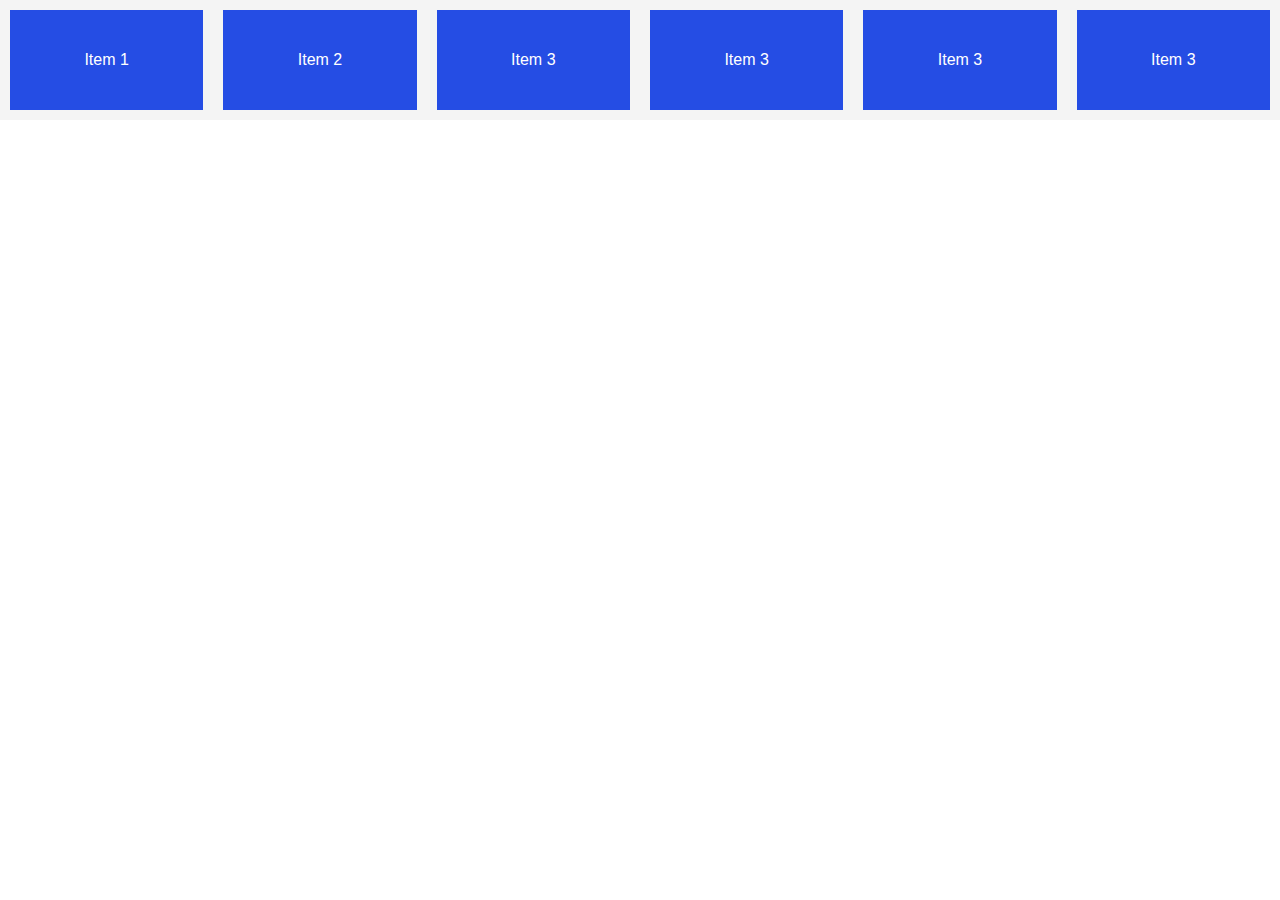
<file: learning/index.html>
<!DOCTYPE html>
<html lang="en">
<head>
  <meta charset="UTF-8">
  <meta http-equiv="X-UA-Compatible" content="IE=edge">
  <meta name="viewport" content="width=device-width, initial-scale=1.0">
  <title>Document</title>
  <link rel="stylesheet" href="style.css">
</head>
<body>
  <div class="flex-container">
    <div class="item">Item 1</div>
    <div class="item">Item 2</div>
    <div class="item">Item 3</div>
    <div class="item">Item 3</div>
    <div class="item">Item 3</div>
    <div class="item">Item 3</div>
    <!-- <div class="item">Item 3</div>
    <div class="item">Item 3</div>
    <div class="item">Item 3</div>
    <div class="item">Item 3</div>
    <div class="item">Item 3</div>
    <div class="item">Item 3</div>
    <div class="item">Item 3</div>
    <div class="item">Item 3</div>
    <div class="item">Item 3</div>
    <div class="item">Item 3</div>
    <div class="item">Item 3</div>
    <div class="item">Item 3</div> -->
  </div>
  <!-- <h3>Hello</h3> -->
</body>
</html>
</file>
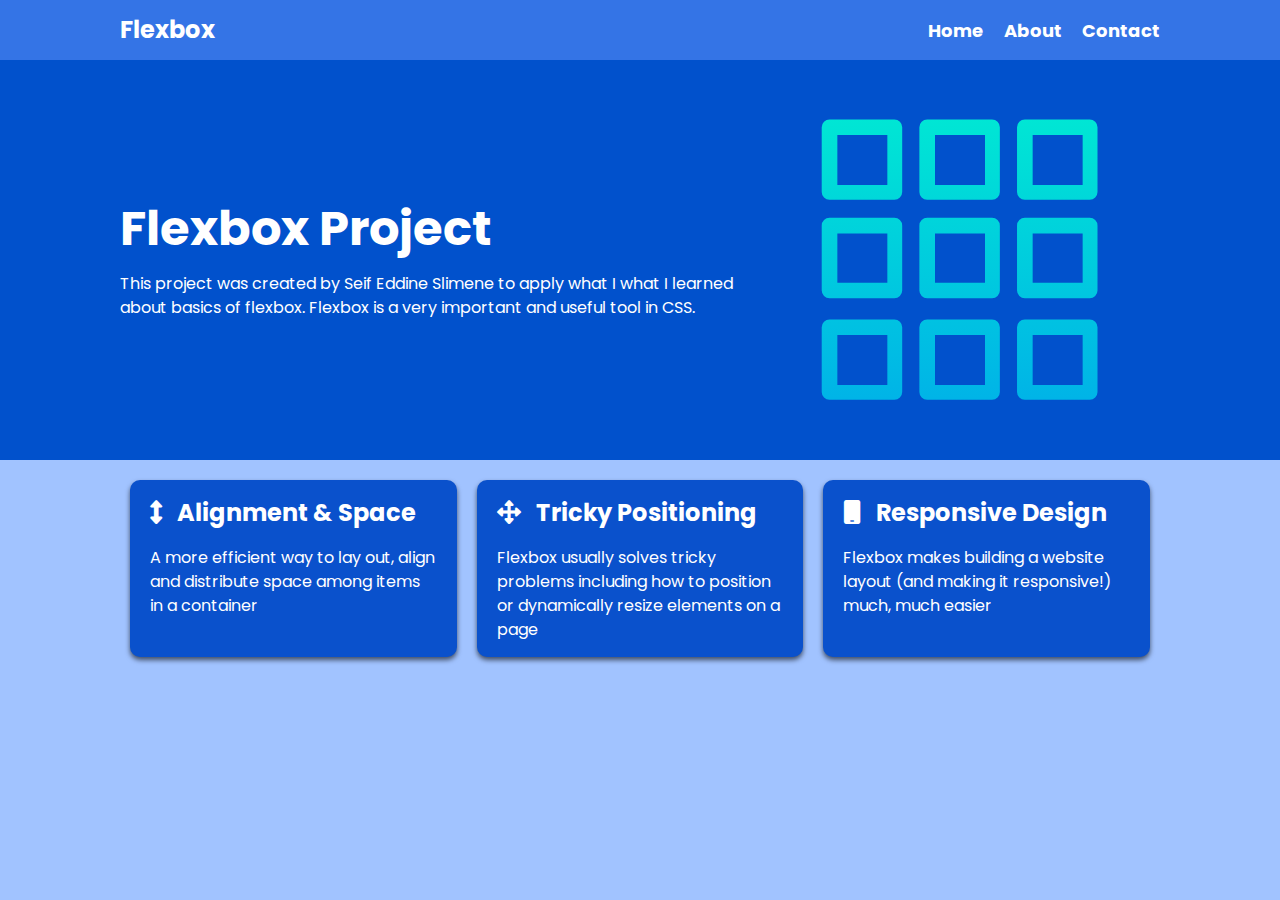
<file: project/index.html>
<!DOCTYPE html>
<html lang="en">
<head>
  <meta charset="UTF-8">
  <meta http-equiv="X-UA-Compatible" content="IE=edge">
  <meta name="viewport" content="width=device-width, initial-scale=1.0">
  <link rel="stylesheet" href="https://cdnjs.cloudflare.com/ajax/libs/font-awesome/6.0.0/css/all.min.css" integrity="sha512-9usAa10IRO0HhonpyAIVpjrylPvoDwiPUiKdWk5t3PyolY1cOd4DSE0Ga+ri4AuTroPR5aQvXU9xC6qOPnzFeg==" crossorigin="anonymous" referrerpolicy="no-referrer" />
  <link rel="stylesheet" href="style.css">
  <title>Flexbox Project</title>
</head>
<body>
  <nav class="navbar">
    <div class="container">
      <div class="logo">Flexbox</div>
      <ul class="nav">
        <li>
          <a href="#">Home</a>
        </li>
        <li>
          <a href="#">About</a>
        </li>
        <li>
          <a href="#">Contact</a>
        </li>
      </ul>
    </div>
  </nav>
  
  <header class="header">
    <div class="container">
      <div>
        <h1>
          Flexbox Project
        </h1>
        <p>
          This project was created by Seif Eddine Slimene to apply what I what I learned about
          basics of flexbox. Flexbox is a very important and useful tool in
          CSS.
        </p>
      </div>
      <img src="grid.svg" alt="">
    </div>
  </header>

  <section class="boxes">
    <div class="container">
      <div class="box">
        <h2>
          <i class="fas fa-arrows-alt-v"></i>
          Alignment & Space
        </h2>
        <p>
          A more efficient way to lay out, align and distribute space among
          items in a container
        </p>
      </div>
      <div class="box">
        <h2>
          <i class="fas fa-arrows-alt"></i>
          Tricky Positioning
        </h2>
        <p>
          Flexbox usually solves tricky problems including how to position or
          dynamically resize elements on a page
        </p>
      </div>
      <div class="box">
        <h2>
          <i class="fas fa-mobile"></i>
          Responsive Design
        </h2>
        <p>
          Flexbox makes building a website layout (and making it responsive!)
          much, much easier
        </p>
      </div>
    </div>
  </section>
</body>
</html>
</file>
<file: learning/style.css>
* {
  box-sizing: border-box;
  margin: 0;
  padding: 0;
}

body {
  font-family: Arial, Helvetica, sans-serif;
}

.flex-container {
  display: flex;
  background-color: #f4f4f4;
  /* flex-direction: column; */
  /* Always is on the main axis */
  /* justify-content: end; */
  /* height: 500px; */
  /* Always on the cross axis */
  /* align-items: start; */
  /* flex-wrap: wrap; */
}

/* .flex-container::after {
  content: '';
  clear: both;
  display: block;
} */

.item {
  /* flex: 1 0 100px; */
  /* width: 100px; */
  /* flex-basis: 300px; */
  /* flex-grow: 1; */
  flex: 1;
  height: 100px;
  background: #254de4;
  margin: 10px;
  color: #fff;
  /* float: left; */
  display: flex;
  justify-content: center;
  align-items: center;
}

.item:nth-of-type(1) {
  /* flex-shrink: 1; */
  /* flex-grow: 3; */
  /* flex-basis: 200px; */
  /* align-self: start; */
  /* order: 2; */
}

.item:nth-of-type(2) {
  /* flex-shrink: 2; */
  /* flex-grow: 1; */
  /* flex-basis: 200px; */
  /* align-self: center; */
  /* order: 1; */
}

.item:nth-of-type(3) {
  /* flex-shrink: 3; */
  /* flex-grow: 2; */
  /* align-self: end; */
  /* order: 3; */
}
</file>
<file: project/style.css>
@import url('https://fonts.googleapis.com/css2?family=Poppins:wght@400;700&display=swap');

* {
  box-sizing: border-box;
  margin: 0;
  padding: 0;
}

body {
  font-family: 'Poppins', sans-serif;
  font-size: 16px;
  line-height: 1.5;
  color: #333;
  background: #a1c3ff;
}

img {
  max-width: 100%;
}

h1, h2 {
  margin-bottom: 15px;
}

ul {
  list-style-type: none;
}

.container {
  max-width: 1100px;
  margin: 0 auto;
  padding: 0 30px;
}

.navbar {
  background: #3474e6;
  color: #fff;
  height: 60px;
}

.navbar .logo {
  font-size: x-large;
  font-weight: bold;
}

.navbar a {
  text-decoration: none;
  color: #fff;
  font-size: 18px;
  font-weight: bold;
}

.navbar a:hover {
  color: lightblue;
}

.navbar .container {
  display: flex;
  justify-content: space-between;
  align-items: center;
  height: 100%;
}

.navbar ul {
  display: flex;
}

.navbar ul li {
  margin-left: 20px;
}

.header {
  background-color: #0151cc;
  color: #fff;
  min-height: 400px;
}

.header h1 {
  font-size: 3rem;
  font-weight: bold;
  line-height: 1.2;
}

.header img {
  max-width: 400px;
}

.header .container {
  display: flex;
  align-items: center;
  justify-content: space-between;
}

.boxes .container {
  display: flex;
  justify-content: space-between;
}

.box {
  flex: 1;
  background: #0a51cc;
  color: #fff;
  border-radius: 10px;
  margin: 20px 10px;
  /* right left blur color */
  box-shadow: 0px 3px 5px rgba(0, 0, 0, 0.6);
  padding: 15px 20px;
}

.box i {
  margin-right: 10px;
}

@media(max-width: 768px) {
  .header .container {
    flex-direction: column;
    padding-top: 20px;
    text-align: center;
  }

  .boxes .container {
    display: block;
    text-align: center;
  }
}
</file>
